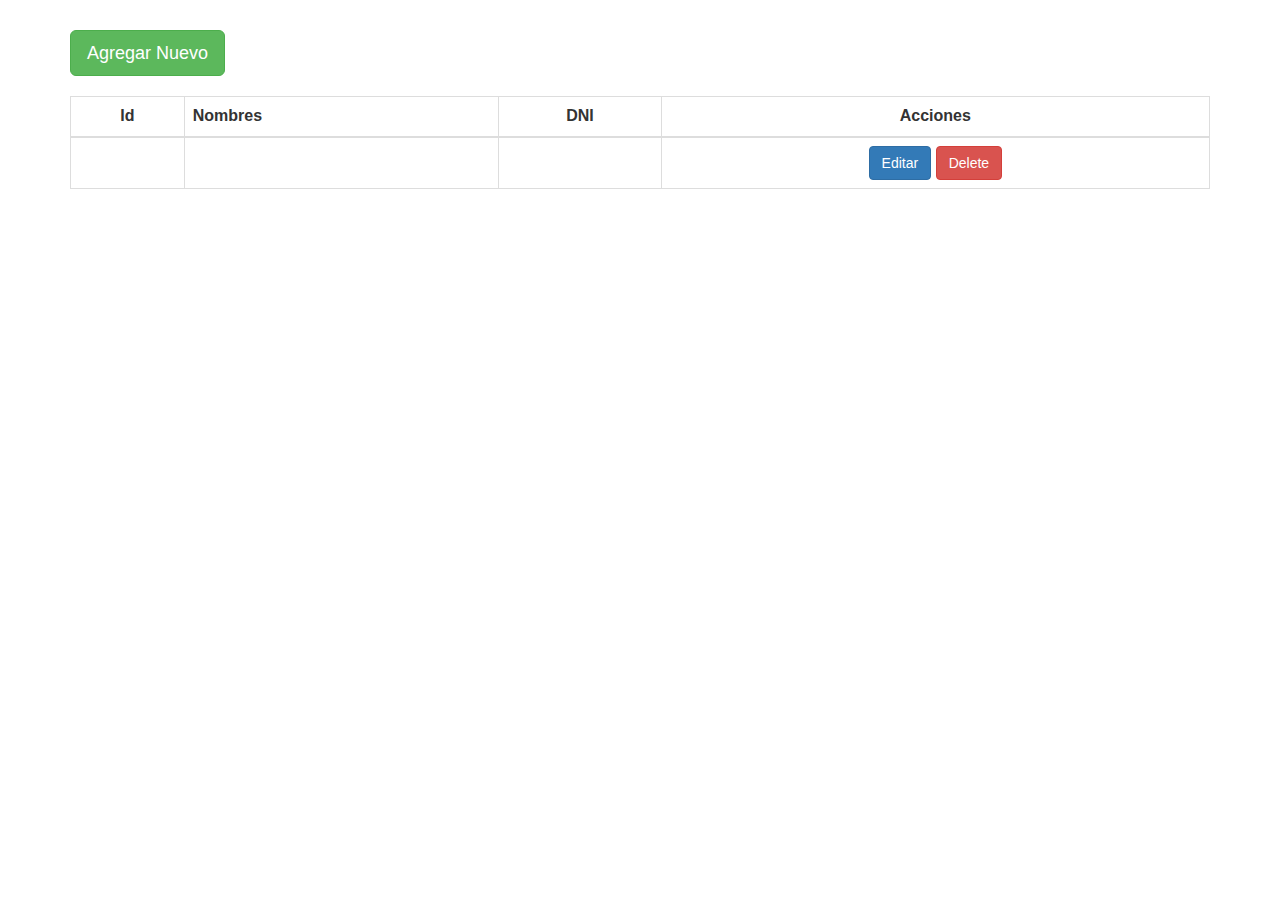
<file: base_crud/index.html>
<html>
    <head>
        <meta http-equiv="Content-Type" content="text/html; charset=UTF-8">
        <link href="css/bootstrap.min.css" rel="stylesheet" type="text/css"/>     
        <title>JSP Page</title>
    </head>
    <body style="margin-top: 30px">      
        
        <div class="container">            
            <button type="button" class="btn btn-success btn-lg" data-toggle="modal" data-target="#myModal"> Agregar Nuevo</button>
             </div>  
              
        <br>
        <div class="container">               
                  
             <table class="table table-bordered"  id="tablaDatos">
                    <thead>
                        <tr>
                            <th class="text-center">Id</th>
                            <th>Nombres</th>
                            <th class="text-center">DNI</th>
                            <th class="text-center">Acciones</th>
                        </tr>
                    </thead>
                    <tbody id="tbodys">
                       
                        <tr>
                            <td class="text-center"><j></td>
                            <td><j></td>
                            <td class="text-center"><j></td>
                            <td class="text-center">
                                
                               
                                <a href="Editar.html" class="btn btn-primary">Editar</a>
                                <a href="Delete.html" class="btn btn-danger">Delete</a>
                            </td>
                        </tr>
                        
                </table>
            </div>        
        <div class="container">          
            <div class="modal fade" id="myModal" tabindex="-1" role="dialog" aria-labelledby="myModalLabel">
                <div class="modal-dialog" role="document" style="z-index: 9999; width: 450px">
                    <div class="modal-content">
                        <div class="modal-header">                            
                            <h4 class="modal-title" id="myModalLabel">Agregar Registro</h4>
                        </div>
                        <div class="modal-body">
                            <form action="" method="post">
                                <label>Nombres:</label> 
                                <input type="text" name="txtNom" class="form-control"/><br>
                                <label>DNI:</label> 
                                <input type="text" name="txtDNI" class="form-control"/>                                      
                                <div class="modal-footer">
                                    <button type="button" class="btn btn-default" data-dismiss="modal">Close</button>                            
                                    <input type="submit" value="Guardar" class="btn btn-primary"/>
                                </div>
                            </form>
                        </div>
                    </div>                    
                </div>
            </div>
           
        </div>        
        <script src="js/jquery.js" type="text/javascript"></script>             
        <script src="js/bootstrap.min.js" type="text/javascript"></script>        
    </body>
</html>
</file>
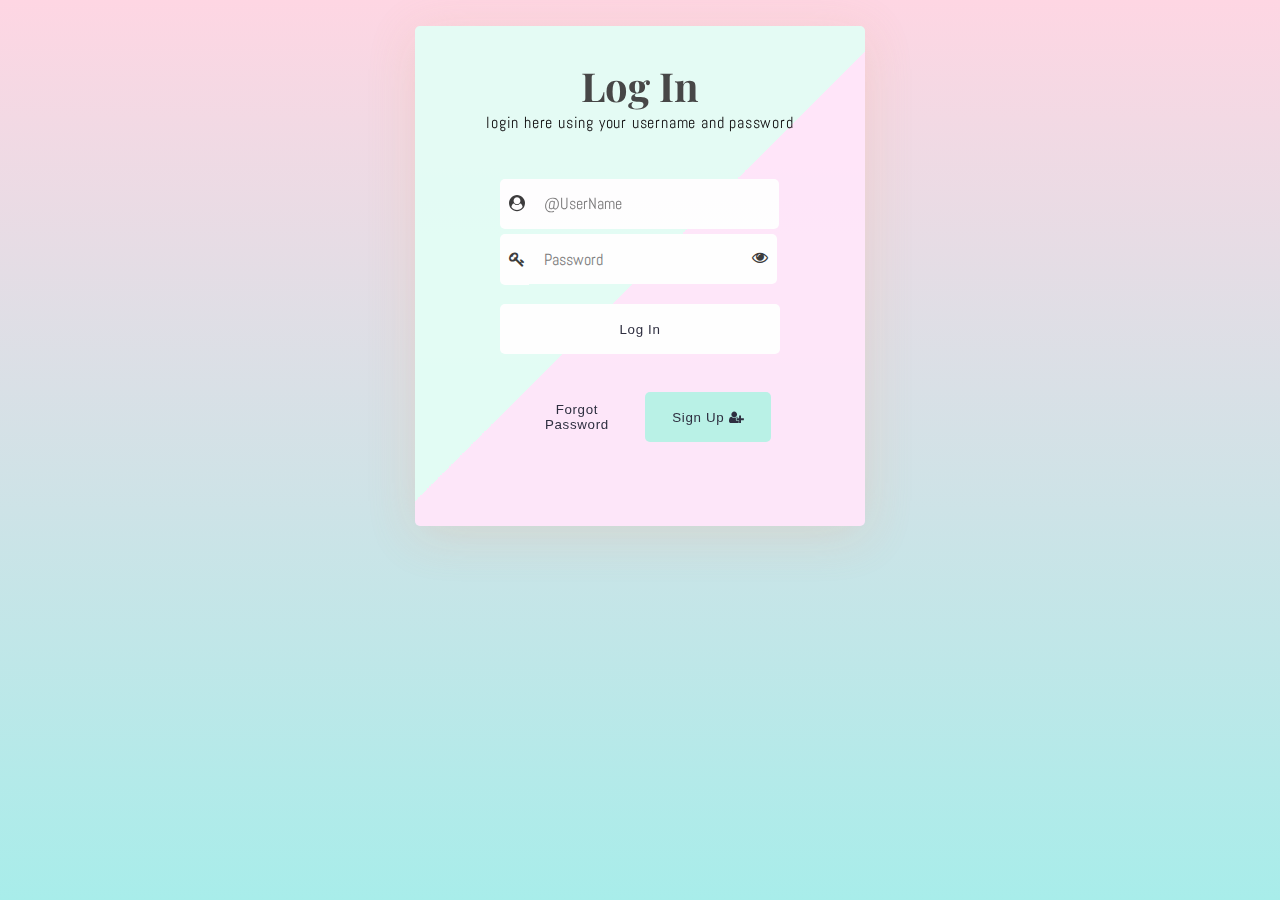
<file: Contac2_tarea/WebContent/index.html>
<!DOCTYPE html>
<html lang="en" >
<head>
  <meta charset="UTF-8">
  <title>CodePen - Log In Form CSS  2017</title>
  <link rel='stylesheet' href='https://maxcdn.bootstrapcdn.com/font-awesome/4.7.0/css/font-awesome.min.css'><link rel="stylesheet" href="./style.css">

</head>
<body>
<!-- partial:index.partial.html -->
<div class="overlay">
<!-- LOGN IN FORM by Omar Dsoky -->
<form>
   <!--   con = Container  for items in the form-->
   <div class="con">
   <!--     Start  header Content  -->
   <header class="head-form">
      <h2>Log In</h2>
      <!--     A welcome message or an explanation of the login form -->
      <p>login here using your username and password</p>
   </header>
   <!--     End  header Content  -->
   <br>
   <div class="field-set">
     
      <!--   user name -->
         <span class="input-item">
           <i class="fa fa-user-circle"></i>
         </span>
        <!--   user name Input-->
         <input class="form-input" id="txt-input" type="text" placeholder="@UserName" required>
     
      <br>
     
           <!--   Password -->
     
      <span class="input-item">
        <i class="fa fa-key"></i>
       </span>
      <!--   Password Input-->
      <input class="form-input" type="password" placeholder="Password" id="pwd"  name="password" required>
     
<!--      Show/hide password  -->
     <span>
        <i class="fa fa-eye" aria-hidden="true"  type="button" id="eye"></i>
     </span>
     
     
      <br>
<!--        buttons -->
<!--      button LogIn -->
      <button class="log-in"> Log In </button>
   </div>
  
<!--   other buttons -->
   <div class="other">
<!--      Forgot Password button-->
      <button class="btn submits frgt-pass">Forgot Password</button>
<!--     Sign Up button -->
      <button class="btn submits sign-up">Sign Up 
<!--         Sign Up font icon -->
      <i class="fa fa-user-plus" aria-hidden="true"></i>
      </button>
<!--      End Other the Division -->
   </div>
     
<!--   End Conrainer  -->
  </div>
  
  <!-- End Form -->
</form>
</div>
<!-- partial -->
  <script  src="./script.js"></script>

</body>
</html>
</file>
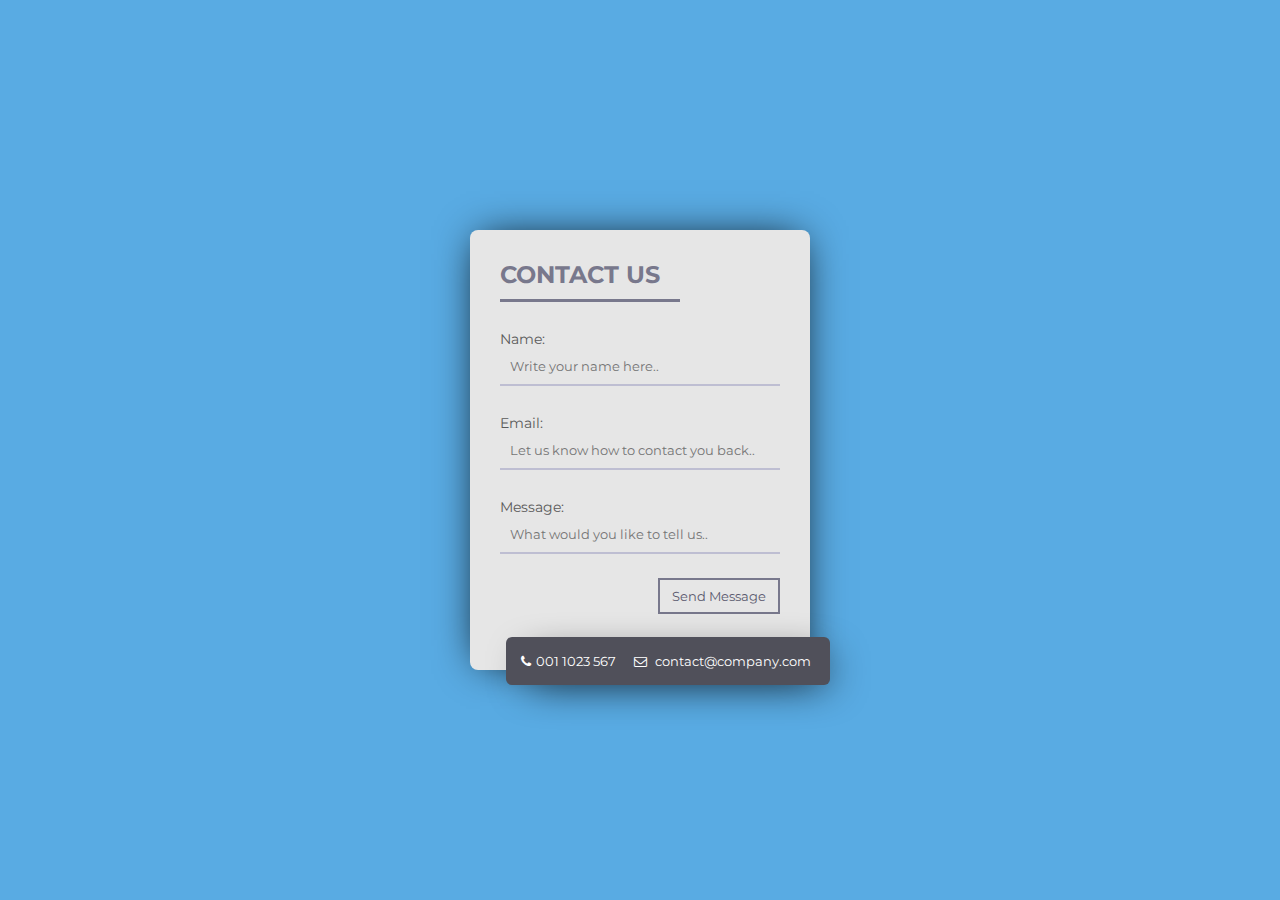
<file: ContacClase3/WebContent/index.html>
<!DOCTYPE html>
<html lang="en" >
<head>
  <meta charset="UTF-8">
  <title>CodePen - #DailyUI028 Contact Form</title>
  <link href='https://fonts.googleapis.com/css?family=Montserrat' rel='stylesheet' type='text/css'>
<link rel='stylesheet' href='https://cdnjs.cloudflare.com/ajax/libs/font-awesome/4.5.0/css/font-awesome.min.css'><link rel="stylesheet" href="./style.css">

</head>
<body>
<!-- partial:index.partial.html -->
<form class="form">
  <h2>CONTACT US</h2>
  <p type="Name:"><input placeholder="Write your name here.."></input></p>
  <p type="Email:"><input placeholder="Let us know how to contact you back.."></input></p>
  <p type="Message:"><input placeholder="What would you like to tell us.."></input></p>
  <button>Send Message</button>
  <div>
    <span class="fa fa-phone"></span>001 1023 567
    <span class="fa fa-envelope-o"></span> contact@company.com
  </div>
</form>
<!-- partial -->
  
</body>
</html>
</file>
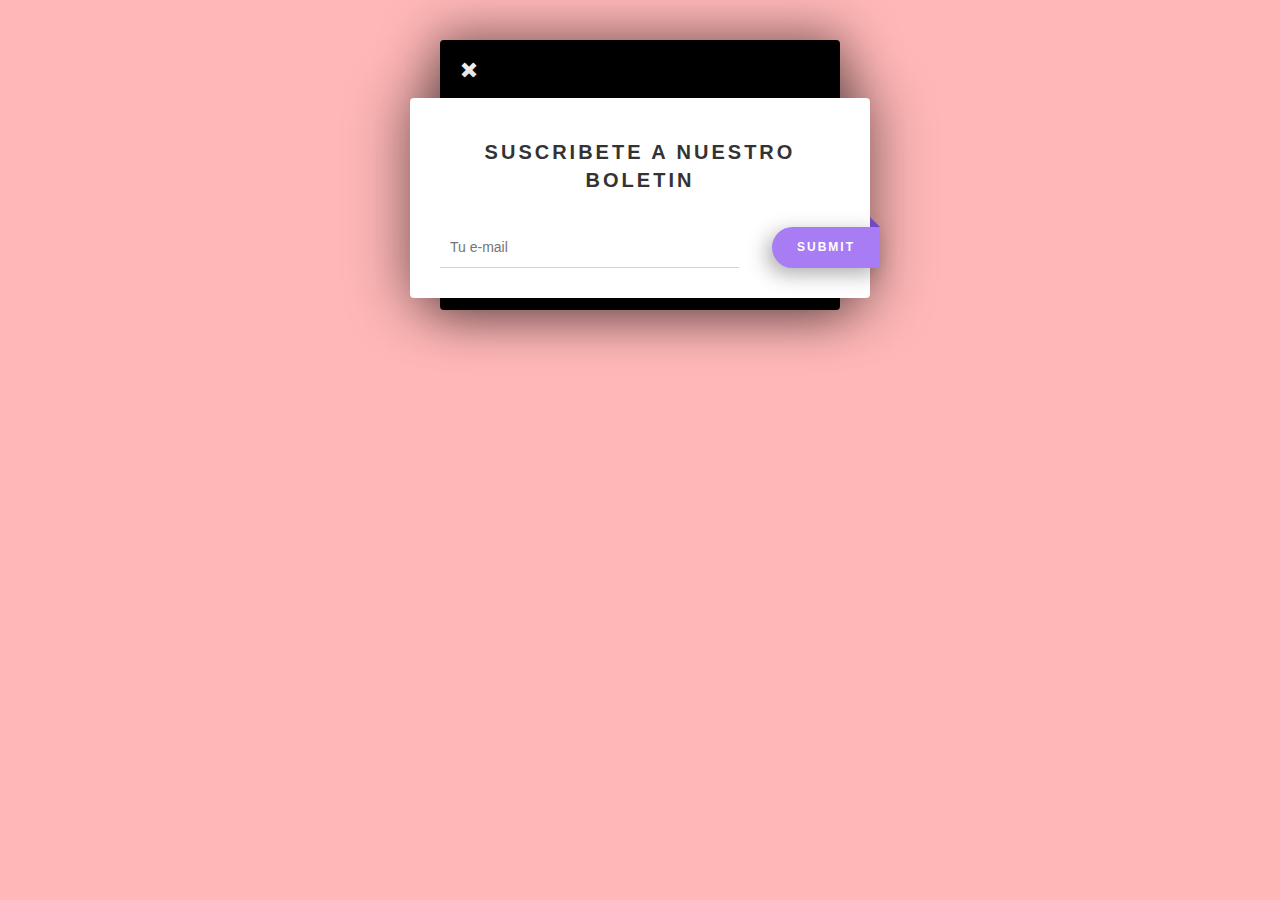
<file: Contacto_tarea/WebContent/index.html>
<!DOCTYPE html>
<html lang="en" >
<head>
  <meta charset="UTF-8">
  <title>CodePen - Subscripcion</title>
  <link rel='stylesheet' href='https://maxcdn.bootstrapcdn.com/bootstrap/3.3.6/css/bootstrap.min.css'><link rel="stylesheet" href="./style.css">

</head>
<body>
<!-- partial:index.partial.html -->
<div class="parent-wrapper">
  <span class="close-btn glyphicon glyphicon-remove"></span>
  <div class="subscribe-wrapper">
    <h4>SUSCRIBETE A NUESTRO BOLETIN</h4>
    <input type="email" name="email" class="subscribe-input" placeholder="Tu e-mail">
    <div class="submit-btn">SUBMIT</div>
  </div>
</div>
<!-- partial -->
  
</body>
</html>
</file>
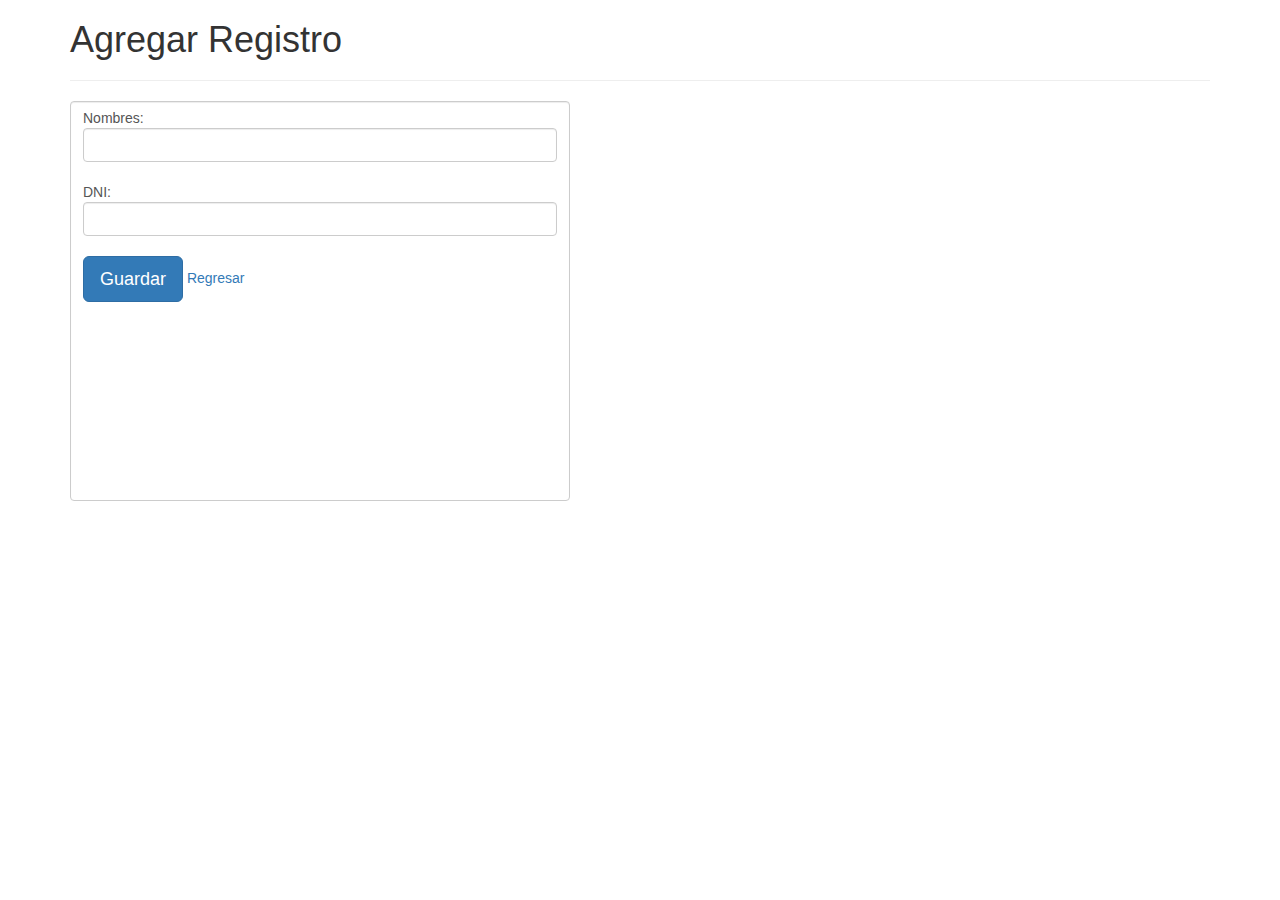
<file: base_crud/Agregar.html>
<!DOCTYPE html>
<html>
    <head>
        <meta http-equiv="Content-Type" content="text/html; charset=UTF-8">
        <link href="css/bootstrap.min.css" rel="stylesheet" type="text/css"/>
        <title>JSP Page</title>
    </head>
    <body>  
        <div class="container">
            <h1>Agregar Registro</h1>
            <hr>
            <form action="" method="post" class="form-control" style="width: 500px; height: 400px">
                Nombres:
                <input type="text" name="txtNom" class="form-control"/><br>
                DNI:
                <input type="text" name="txtDNI" class="form-control"/>
                <br>
                <input type="submit" value="Guardar" class="btn btn-primary btn-lg"/>
                <a href="index.html">Regresar</a>
            </form>
        </div>
        
        
    </body>
</html>
</file>
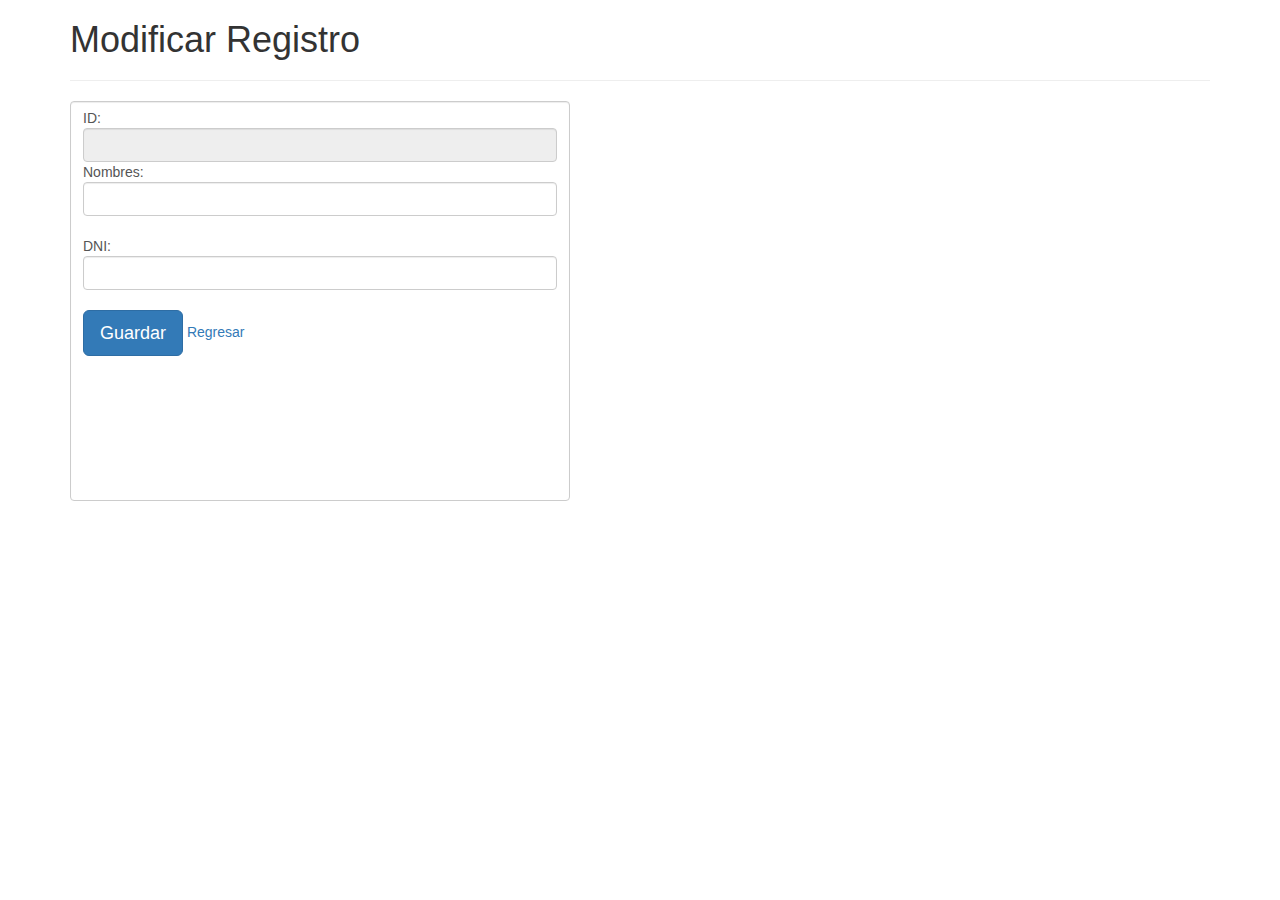
<file: base_crud/Editar.html>
<!DOCTYPE html>
<html>
    <head>
        <meta http-equiv="Content-Type" content="text/html; charset=UTF-8">
        <link href="css/bootstrap.min.css" rel="stylesheet" type="text/css"/>
        <title>JSP Page</title>
    </head>
    <body>
                <div class="container">
            <h1>Modificar Registro</h1>
            <hr>
            <form action="" method="post" class="form-control" style="width: 500px; height: 400px">
                ID:
                <input type="text" readonly="" class="form-control" value=""/>
                 Nombres:
                <input type="text" name="txtNom" class="form-control" value=""/><br>
              
                DNI:
                <input type="text" name="txtDNI" class="form-control" value=""/>
                 <br>
                <input type="submit" value="Guardar" class="btn btn-primary btn-lg"/>
                
                <a href="index.html">Regresar</a>
            </form>
            
        </div>
    </body>
</html>
</file>
<file: Contac2_tarea/WebContent/style.css>
/* Fonts Form Google Font ::- https://fonts.google.com/  -:: */
@import url('https://fonts.googleapis.com/css?family=Abel|Abril+Fatface|Alegreya|Arima+Madurai|Dancing+Script|Dosis|Merriweather|Oleo+Script|Overlock|PT+Serif|Pacifico|Playball|Playfair+Display|Share|Unica+One|Vibur');
/* End Fonts */
/* Start Global rules */
* {
    padding: 0;
    margin: 0;
    box-sizing: border-box;
}
/* End Global rules */

/* Start body rules */
body {
    background-image: linear-gradient(-225deg, #E3FDF5 0%, #FFE6FA 100%);
background-image: linear-gradient(to top, #a8edea 0%, #fed6e3 100%);
background-attachment: fixed;
  background-repeat: no-repeat;

    font-family: 'Vibur', cursive;
/*   the main font */
    font-family: 'Abel', sans-serif;
opacity: .95;
/* background-image: linear-gradient(to top, #d9afd9 0%, #97d9e1 100%); */
}



/* |||||||||||||||||||||||||||||||||||||||||||||*/
/* //////////////////////////////////////////// */




/* End body rules */

/* Start form  attributes */
form {
    width: 450px;
    min-height: 500px;
    height: auto;
    border-radius: 5px;
    margin: 2% auto;
    box-shadow: 0 9px 50px hsla(20, 67%, 75%, 0.31);
    padding: 2%;
    background-image: linear-gradient(-225deg, #E3FDF5 50%, #FFE6FA 50%);
}
/* form Container */
form .con {
    display: -webkit-flex;
    display: flex;
  
    -webkit-justify-content: space-around;
    justify-content: space-around;
  
    -webkit-flex-wrap: wrap;
    flex-wrap: wrap;
  
      margin: 0 auto;
}

/* the header form form */
header {
    margin: 2% auto 10% auto;
    text-align: center;
}
/* Login title form form */
header h2 {
    font-size: 250%;
    font-family: 'Playfair Display', serif;
    color: #3e403f;
}
/*  A welcome message or an explanation of the login form */
header p {letter-spacing: 0.05em;}



/* //////////////////////////////////////////// */
/* //////////////////////////////////////////// */


.input-item {
    background: #fff;
    color: #333;
    padding: 14.5px 0px 15px 9px;
    border-radius: 5px 0px 0px 5px;
}



/* Show/hide password Font Icon */
#eye {
    background: #fff;
    color: #333;
  
    margin: 5.9px 0 0 0;
    margin-left: -20px;
    padding: 15px 9px 19px 0px;
    border-radius: 0px 5px 5px 0px;
  
    float: right;
    position: relative;
    right: 1%;
    top: -.2%;
    z-index: 5;
    
    cursor: pointer;
}
/* inputs form  */
input[class="form-input"]{
    width: 240px;
    height: 50px;
  
    margin-top: 2%;
    padding: 15px;
    
    font-size: 16px;
    font-family: 'Abel', sans-serif;
    color: #5E6472;
  
    outline: none;
    border: none;
  
    border-radius: 0px 5px 5px 0px;
    transition: 0.2s linear;
    
}
input[id="txt-input"] {width: 250px;}
/* focus  */
input:focus {
    transform: translateX(-2px);
    border-radius: 5px;
}

/* //////////////////////////////////////////// */
/* //////////////////////////////////////////// */

/* input[type="text"] {min-width: 250px;} */
/* buttons  */
button {
    display: inline-block;
    color: #252537;
  
    width: 280px;
    height: 50px;
  
    padding: 0 20px;
    background: #fff;
    border-radius: 5px;
    
    outline: none;
    border: none;
  
    cursor: pointer;
    text-align: center;
    transition: all 0.2s linear;
    
    margin: 7% auto;
    letter-spacing: 0.05em;
}
/* Submits */
.submits {
    width: 48%;
    display: inline-block;
    float: left;
    margin-left: 2%;
}

/*       Forgot Password button FAF3DD  */
.frgt-pass {background: transparent;}

/*     Sign Up button  */
.sign-up {background: #B8F2E6;}


/* buttons hover */
button:hover {
    transform: translatey(3px);
    box-shadow: none;
}

/* buttons hover Animation */
button:hover {
    animation: ani9 0.4s ease-in-out infinite alternate;
}
@keyframes ani9 {
    0% {
        transform: translateY(3px);
    }
    100% {
        transform: translateY(5px);
    }
}
</file>
<file: ContacClase3/WebContent/style.css>
body{background:#59ABE3;margin:0}
.form{width:340px;height:440px;background:#e6e6e6;border-radius:8px;box-shadow:0 0 40px -10px #000;margin:calc(50vh - 220px) auto;padding:20px 30px;max-width:calc(100vw - 40px);box-sizing:border-box;font-family:'Montserrat',sans-serif;position:relative}
h2{margin:10px 0;padding-bottom:10px;width:180px;color:#78788c;border-bottom:3px solid #78788c}
input{width:100%;padding:10px;box-sizing:border-box;background:none;outline:none;resize:none;border:0;font-family:'Montserrat',sans-serif;transition:all .3s;border-bottom:2px solid #bebed2}
input:focus{border-bottom:2px solid #78788c}
p:before{content:attr(type);display:block;margin:28px 0 0;font-size:14px;color:#5a5a5a}
button{float:right;padding:8px 12px;margin:8px 0 0;font-family:'Montserrat',sans-serif;border:2px solid #78788c;background:0;color:#5a5a6e;cursor:pointer;transition:all .3s}
button:hover{background:#78788c;color:#fff}
div{content:'Hi';position:absolute;bottom:-15px;right:-20px;background:#50505a;color:#fff;width:320px;padding:16px 4px 16px 0;border-radius:6px;font-size:13px;box-shadow:10px 10px 40px -14px #000}
span{margin:0 5px 0 15px}
</file>
<file: Contacto_tarea/WebContent/style.css>
body {
  background-color: #ffb7b7;
}

.parent-wrapper {
  position: relative;
  width: 400px;
  height: 270px;
  margin: 40px auto 0;
  background-image: url('http://www.imgbase.info/images/safe-wallpapers/digital_art/1_miscellaneous_digital_art/41750_1_miscellaneous_digital_art_simple_dark_shapes.jpg');
  background-size: 100%;
  background-repeat: no-repeat;
  background-position-y: -600%;
  background-color: #000;
  border-radius: 4px;
  color: #FFF;
  box-shadow: 0px 0px 50px 5px rgba(0, 0, 0, 0.5);
}

.close-btn {
  margin: 20px;
  font-size: 18px;
  cursor: pointer;
}

.subscribe-wrapper {
  position: absolute;
  left: -30px;
  right: -30px;
  height: 200px;
  padding: 30px;
  background-image: url('https://i.imgur.com/MRjF1PL.png?1');
  background-position-x: 272%;
  background-position-y: -1px;
  background-repeat: no-repeat;
  background-color: #FFF;
  border-radius: 4px;
  color: #333;
  box-shadow: 0px 0px 60px 5px rgba(0, 0, 0, 0.4);
}

.subscribe-wrapper:after {
  position: absolute;
  content: "";
  right: -10px;
  bottom: 71px;
  width: 0;
  height: 0;
  border-left: 0px solid transparent;
  border-right: 10px solid transparent;
  border-bottom: 10px solid #7149c7;
}

.subscribe-wrapper h4 {
  text-align: center;
  font-size: 20px;
  font-weight: bold;
  letter-spacing: 3px;
  line-height: 28px;
}

.subscribe-wrapper input {
  position: absolute;
  bottom: 30px;
  border: none;
  border-bottom: 1px solid #d4d4d4;
  padding: 10px;
  width: 65%;
  background: transparent;
  transition: all .25s ease;
}

.subscribe-wrapper input:focus {
  outline: none;
  border-bottom: 1px solid #a77cf4;
}

.subscribe-wrapper .submit-btn {
  position: absolute;
  border-radius: 30px;
  border-bottom-right-radius: 0;
  border-top-right-radius: 0;
  background-color: #a77cf4;
  color: #FFF;
  padding: 12px 25px;
  display: inline-block;
  font-size: 12px;
  font-weight: bold;
  letter-spacing: 2px;
  right: -10px;
  bottom: 30px;
  cursor: pointer;
  transition: all .25s ease;
  box-shadow: -5px 6px 20px 0px rgba(51, 51, 51, 0.4);
}

.subscribe-wrapper .submit-btn:hover {
  background-color: #8e62dc;
}
</file>
